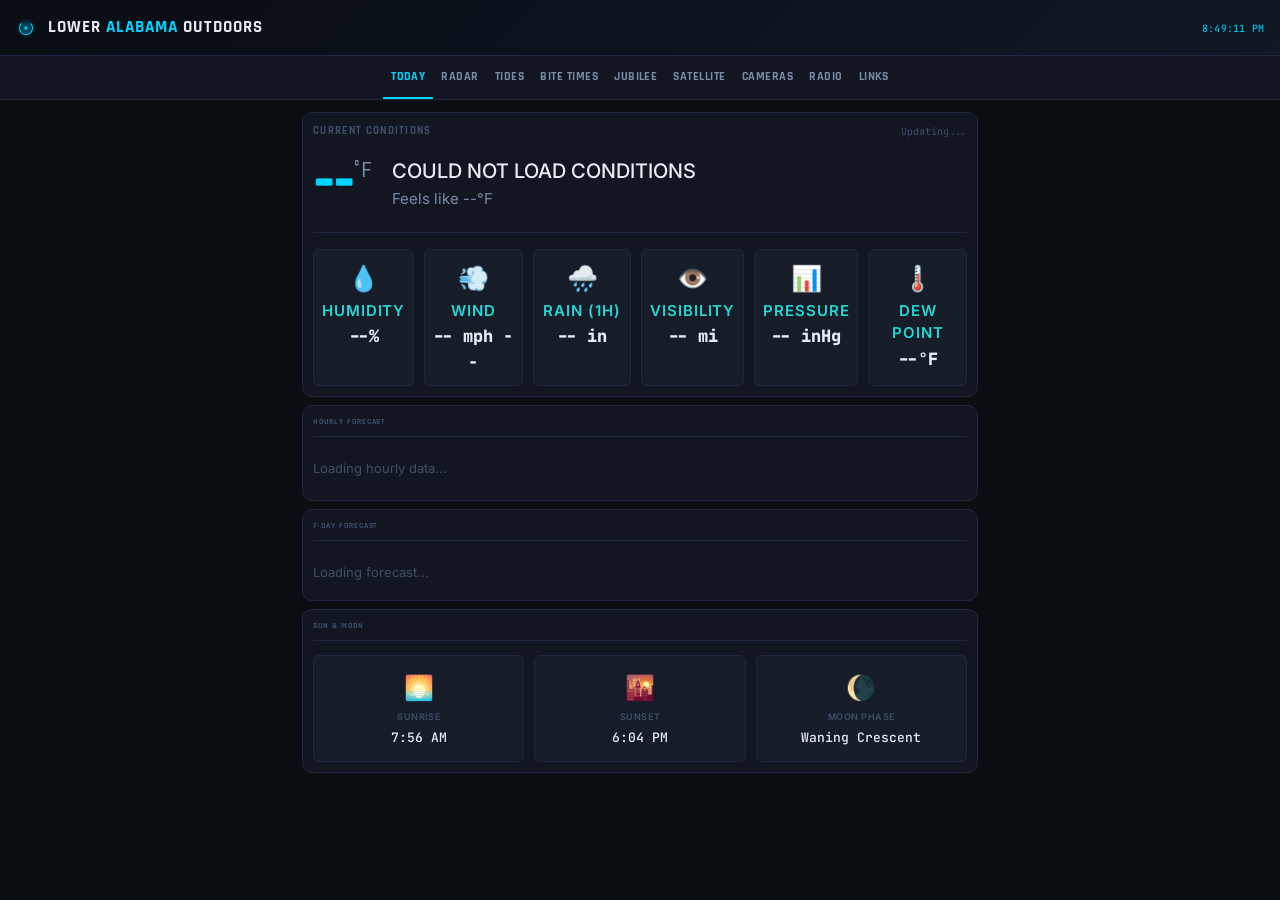
<file: templates/index.html>
<!DOCTYPE html>
<html lang="en">
<head>
  <meta charset="UTF-8" />
  <meta name="viewport" content="width=device-width, initial-scale=1.0, maximum-scale=1.0" />
  <title>Lower Alabama Outdoors</title>
  <link rel="manifest" href="/manifest.webmanifest" />
  <meta name="theme-color" content="#0a0d12" />
  <link rel="apple-touch-icon" href="/static/icons/icon-192.png" />
  <link rel="stylesheet" href="/static/css/fishing.css" />
  <link rel="preconnect" href="https://fonts.googleapis.com">
  <link href="https://fonts.googleapis.com/css2?family=Rajdhani:wght@400;500;600;700&family=Inter:wght@300;400;500;600&family=JetBrains+Mono:wght@400;500;700&display=swap" rel="stylesheet">
</head>
<body>

  <!-- HEADER -->
  <header class="site-header">
    <div class="header-inner">
      <div class="header-left">
        <div class="radar-pulse"></div>
        <h1 class="site-title">LOWER <span class="accent">ALABAMA</span> OUTDOORS</h1>
      </div>
      <div class="header-right">
        <span class="location-label" id="location-label"></span>
        <span class="clock" id="clock">--:-- --</span>
      </div>
    </div>
  </header>

  <!-- NAV TABS -->
  <nav class="tab-nav">
    <button class="tab-btn active" data-tab="today">TODAY</button>
    <button class="tab-btn" data-tab="radar">RADAR</button>
    <button class="tab-btn" data-tab="tides">TIDES</button>
    <button class="tab-btn" data-tab="bite">BITE TIMES</button>
    <button class="tab-btn" data-tab="jubilee">JUBILEE</button>
    <button class="tab-btn" data-tab="satellite">SATELLITE</button>
    <button class="tab-btn" data-tab="cameras">CAMERAS</button>
    <button class="tab-btn" data-tab="radio">RADIO</button>
    <button class="tab-btn" data-tab="links">LINKS</button>
  </nav>

  <!-- ===================== TAB: TODAY ===================== -->
  <section class="tab-panel active" id="tab-today">

    <!-- Current Conditions Card -->
    <div class="conditions-card card">
      <div class="conditions-header">
        <span class="conditions-label">CURRENT CONDITIONS</span>
        <span class="conditions-updated" id="conditions-updated">Updating...</span>
      </div>
      <div class="conditions-main">
        <div class="temp-block">
          <span class="temp-value" id="temp">--</span>
          <span class="temp-unit">°F</span>
        </div>
        <div class="conditions-desc">
          <div class="wx-desc" id="wx-desc">Loading...</div>
          <div class="feels-like">Feels like <span id="feels-like">--</span>°F</div>
        </div>
      </div>
      <div class="conditions-grid">
        <div class="cond-item">
          <span class="cond-icon">💧</span>
          <span class="cond-label">Humidity</span>
          <span class="cond-val" id="humidity">--%</span>
        </div>
        <div class="cond-item">
          <span class="cond-icon">💨</span>
          <span class="cond-label">Wind</span>
          <span class="cond-val" id="wind">-- mph --</span>
        </div>
        <div class="cond-item">
          <span class="cond-icon">🌧️</span>
          <span class="cond-label">Rain (1h)</span>
          <span class="cond-val" id="rain">-- in</span>
        </div>
        <div class="cond-item">
          <span class="cond-icon">👁️</span>
          <span class="cond-label">Visibility</span>
          <span class="cond-val" id="visibility">-- mi</span>
        </div>
        <div class="cond-item">
          <span class="cond-icon">📊</span>
          <span class="cond-label">Pressure</span>
          <span class="cond-val" id="pressure">-- inHg</span>
        </div>
        <div class="cond-item">
          <span class="cond-icon">🌡️</span>
          <span class="cond-label">Dew Point</span>
          <span class="cond-val" id="dewpoint">--°F</span>
        </div>
      </div>
    </div>

    <!-- Alerts Banner -->
    <div class="alerts-banner" id="alerts-banner" style="display:none;">
      <div class="alert-icon">⚠️</div>
      <div class="alert-text" id="alert-text"></div>
    </div>

    <!-- Hourly Forecast Strip -->
    <div class="card">
      <div class="card-title">HOURLY FORECAST</div>
      <div class="hourly-strip" id="hourly-strip">
        <div class="hourly-loading">Loading hourly data...</div>
      </div>
    </div>

    <!-- 7-Day Forecast -->
    <div class="card">
      <div class="card-title">7-DAY FORECAST</div>
      <div class="daily-list" id="daily-list">
        <div class="hourly-loading">Loading forecast...</div>
      </div>
    </div>

    <!-- Sun/Moon Card -->
    <div class="card">
      <div class="card-title">SUN &amp; MOON</div>
      <div class="sunmoon-grid">
        <div class="sm-item">
          <span class="sm-icon">🌅</span>
          <span class="sm-label">Sunrise</span>
          <span class="sm-val" id="sunrise">--:--</span>
        </div>
        <div class="sm-item">
          <span class="sm-icon">🌇</span>
          <span class="sm-label">Sunset</span>
          <span class="sm-val" id="sunset">--:--</span>
        </div>
        <div class="sm-item">
          <span class="sm-icon" id="moon-icon">🌙</span>
          <span class="sm-label">Moon Phase</span>
          <span class="sm-val" id="moon-phase">--</span>
        </div>
      </div>
    </div>
  </section>

  <!-- ===================== TAB: RADAR ===================== -->
  <section class="tab-panel" id="tab-radar">
    <div class="viewer-card card">
      <div class="viewer-header">
        <span class="card-title">RADAR</span>
      </div>
      <div class="iframe-wrap">
        <iframe class="weather-frame"
          src="https://embed.windy.com/embed.html?type=map&location=coordinates&metricRain=in&metricTemp=°F&metricWind=mph&zoom=7&overlay=radar&product=radar&level=surface&lat=30.48&lon=-87.93&message=true"
          frameborder="0"></iframe>
      </div>
      <div class="frame-note">Tip: pinch to zoom, drag to pan. <a href="https://www.windy.com/?radar,30.48,-87.93,8" target="_blank">Open full screen ↗</a></div>
    </div>

    <div class="card">
      <div class="card-title">RADAR &amp; SATELLITE</div>
      <div class="link-grid">
        <a class="link-tile" href="https://radar.weather.gov/station/KMOB/standard" target="_blank">
          <span class="link-icon">🏛️</span>
          <span class="link-name">NWS KMOB</span>
          <span class="link-sub">Official Radar</span>
        </a>
        <a class="link-tile" href="https://weather.cod.edu/satrad/nexrad/?parms=MOB-N0B-0-24-100-usa-ww" target="_blank">
          <span class="link-icon">📡</span>
          <span class="link-name">COD Radar</span>
          <span class="link-sub">Mobile, AL</span>
        </a>
        <a class="link-tile" href="https://rammb-slider.cira.colostate.edu/" target="_blank">
          <span class="link-icon">🛰️</span>
          <span class="link-name">CIRA Satellite</span>
          <span class="link-sub">GOES GeoColor</span>
        </a>
        <a class="link-tile" href="https://www.windy.com/?satellite,30.48,-87.93,8" target="_blank">
          <span class="link-icon">🌍</span>
          <span class="link-name">Windy Satellite</span>
          <span class="link-sub">True Color Loop</span>
        </a>
      </div>
    </div>
  </section>

  <!-- ===================== TAB: TIDES ===================== -->
  <section class="tab-panel" id="tab-tides">

    <!-- Tide Status Card -->
    <div class="tide-card card">
      <div class="tide-header">
        <span class="tide-label">TIDE STATUS — POINT CLEAR</span>
        <span class="tide-updated" id="tide-updated">Updating...</span>
      </div>

      <div class="tide-now">
        <div class="tide-now-stage">
          <span class="tide-stage-arrow" id="tide-arrow">↗</span>
          <span class="tide-stage-text" id="tide-stage">Rising</span>
        </div>
        <div class="tide-now-height">
          <span class="tide-height-val" id="tide-height">--</span>
          <span class="tide-height-unit">ft</span>
        </div>
      </div>

      <!-- SVG Tide Curve -->
      <div class="tide-graph-wrap">
        <svg id="tide-graph" viewBox="0 0 720 220" preserveAspectRatio="none"></svg>
      </div>

      <div class="tide-events" id="tide-events">
        <div class="hourly-loading">Loading tide predictions...</div>
      </div>
    </div>

    <!-- Marine Conditions Card -->
    <div class="conditions-card card">
      <div class="conditions-header">
        <span class="conditions-label">MARINE CONDITIONS</span>
        <span class="conditions-updated" id="marine-updated">Updating...</span>
      </div>
      <div class="conditions-main">
        <div class="temp-block">
          <span class="temp-value" id="water-temp">--</span>
          <span class="temp-unit">°F</span>
        </div>
        <div class="conditions-desc">
          <div class="wx-desc">Water Temperature</div>
          <div class="feels-like">Air <span id="air-temp">--</span>°F</div>
        </div>
      </div>
      <div class="conditions-grid">
        <div class="cond-item">
          <span class="cond-icon">💨</span>
          <span class="cond-label">Wind</span>
          <span class="cond-val" id="marine-wind">-- mph --</span>
        </div>
        <div class="cond-item">
          <span class="cond-icon">🎏</span>
          <span class="cond-label">Gusts</span>
          <span class="cond-val" id="marine-gust">-- mph</span>
        </div>
        <div class="cond-item">
          <span class="cond-icon">🌊</span>
          <span class="cond-label">Wave Hgt</span>
          <span class="cond-val" id="wave-height">-- ft</span>
        </div>
        <div class="cond-item">
          <span class="cond-icon">👁️</span>
          <span class="cond-label">Visibility</span>
          <span class="cond-val" id="marine-vis">-- mi</span>
        </div>
        <div class="cond-item">
          <span class="cond-icon">🌧️</span>
          <span class="cond-label">Rain Chance</span>
          <span class="cond-val" id="rain-chance">--%</span>
        </div>
        <div class="cond-item">
          <span class="cond-icon">⛈️</span>
          <span class="cond-label">Conditions</span>
          <span class="cond-val" id="marine-wx">--</span>
        </div>
      </div>
    </div>

    <!-- Marine Advisory Banner -->
    <div class="alerts-banner" id="marine-alert-banner" style="display:none;">
      <div class="alert-icon">⚠️</div>
      <div class="alert-text" id="marine-alert-text"></div>
    </div>
  </section>

  <!-- ===================== TAB: BITE TIMES ===================== -->
  <section class="tab-panel" id="tab-bite">

    <div class="card">
      <div class="card-title">TODAY'S SOLUNAR RATING</div>
      <div class="bite-rating-wrap">
        <div class="bite-gauge">
          <svg viewBox="0 0 200 110" class="bite-gauge-svg">
            <path d="M 15 100 A 85 85 0 0 1 185 100" fill="none" stroke="#182338" stroke-width="14" stroke-linecap="round"/>
            <path id="bite-gauge-arc" d="M 15 100 A 85 85 0 0 1 185 100" fill="none" stroke="#00d4ff" stroke-width="14" stroke-linecap="round" stroke-dasharray="267" stroke-dashoffset="267"/>
          </svg>
          <div class="bite-gauge-label">
            <span class="bite-gauge-val" id="bite-score">--</span>
            <span class="bite-gauge-sub">/ 5</span>
          </div>
        </div>
        <div class="bite-rating-text" id="bite-rating-text">Calculating solunar activity...</div>
      </div>
    </div>

    <div class="card">
      <div class="card-title">MAJOR &amp; MINOR FEEDING PERIODS</div>
      <div class="daily-list" id="bite-periods">
        <div class="hourly-loading">Loading solunar table...</div>
      </div>
    </div>

    <div class="card">
      <div class="card-title">SPECIES NOTES — MOBILE BAY</div>
      <div class="species-list">
        <div class="species-row">
          <span class="species-name">Speckled Trout</span>
          <span class="species-tip">Moving water + grass beds, dawn/dusk best</span>
        </div>
        <div class="species-row">
          <span class="species-name">Redfish</span>
          <span class="species-tip">Shallow flats on rising tide, sight-cast on calm days</span>
        </div>
        <div class="species-row">
          <span class="species-name">Flounder</span>
          <span class="species-tip">Outgoing tide near drains and points</span>
        </div>
        <div class="species-row">
          <span class="species-name">King Mackerel</span>
          <span class="species-tip">Lower bay / nearshore, clean green water</span>
        </div>
        <div class="species-row">
          <span class="species-name">Sheepshead</span>
          <span class="species-tip">Structure &amp; pilings, slow tide change</span>
        </div>
      </div>
    </div>
  </section>

  <!-- ===================== TAB: JUBILEE ===================== -->
  <section class="tab-panel" id="tab-jubilee">

    <!-- Predictor Card -->
    <div class="card">
      <div class="card-title">JUBILEE PREDICTOR</div>
      <div class="bite-rating-wrap">
        <div class="bite-gauge">
          <svg viewBox="0 0 200 110" class="bite-gauge-svg">
            <path d="M 15 100 A 85 85 0 0 1 185 100" fill="none" stroke="#182338" stroke-width="14" stroke-linecap="round"/>
            <path id="jubilee-gauge-arc" d="M 15 100 A 85 85 0 0 1 185 100" fill="none" stroke="#00d4ff" stroke-width="14" stroke-linecap="round" stroke-dasharray="267" stroke-dashoffset="267"/>
          </svg>
          <div class="bite-gauge-label">
            <span class="bite-gauge-val" id="jubilee-score">--</span>
            <span class="bite-gauge-sub">/ 100</span>
          </div>
        </div>
        <div class="bite-rating-text" id="jubilee-rating-text">Calculating jubilee conditions...</div>
      </div>
    </div>

    <!-- Factor Breakdown -->
    <div class="card">
      <div class="card-title">CONDITION FACTORS</div>
      <div class="jubilee-factors" id="jubilee-factors">
        <div class="hourly-loading">Loading factor data...</div>
      </div>
   
    </div>

    <!-- Live Buoy / Bon Secour Wall Data -->
    <div class="viewer-card card">
      <div class="viewer-header">
        <span class="card-title">BON SECOUR LIVE STATION DATA</span>
      </div>
      <div class="jubilee-embed-stack">
        <iframe class="jubilee-frame" style="height:170px"
          src="https://g.disl.edu/d-solo/GsEhpsXVz/wall-bon-secour-us?orgId=2&refresh=30m&kiosk=&timezone=browser&theme=dark&panelId=5&__feature.dashboardSceneSolo"
          loading="lazy" frameborder="0"></iframe>
        <iframe class="jubilee-frame" style="height:140px"
          src="https://g.disl.edu/d-solo/GsEhpsXVz/wall-bon-secour-us?orgId=2&refresh=30m&kiosk=&timezone=browser&panelId=28&__feature.dashboardSceneSolo"
          loading="lazy" frameborder="0"></iframe>
        <iframe class="jubilee-frame" style="height:100px"
          src="https://g.disl.edu/d-solo/GsEhpsXVz/wall-bon-secour-us?orgId=2&refresh=30m&kiosk=&timezone=browser&theme=dark&panelId=25&__feature.dashboardSceneSolo"
          loading="lazy" frameborder="0"></iframe>
        <iframe class="jubilee-frame" style="height:100px"
          src="https://g.disl.edu/d-solo/GsEhpsXVz/wall-bon-secour-us?orgId=2&refresh=30m&kiosk=&timezone=browser&panelId=26&__feature.dashboardSceneSolo"
          loading="lazy" frameborder="0"></iframe>
        <iframe class="jubilee-frame" style="height:140px"
          src="https://g.disl.edu/d-solo/GsEhpsXVz/wall-bon-secour-us?orgId=2&refresh=30m&kiosk=&timezone=browser&theme=dark&panelId=27&__feature.dashboardSceneSolo"
          loading="lazy" frameborder="0"></iframe>
      </div>
      <div class="frame-note">Source: Dauphin Island Sea Lab — Bon Secour station wall.</div>
    </div>

    <!-- About Jubilees -->
    <div class="card about-card">
      <div class="card-title">WHAT IS A JUBILEE?</div>
      <p class="about-text">
        A Jubilee is a rare phenomenon unique to Mobile Bay where low-oxygen bottom water gets pushed toward the
        Eastern Shore, trapping flounder, shrimp, crab, and eel in the shallows — an easy scoop for anyone waiting
        on the bank. They favor summer pre-dawn hours, a gentle east wind, calm water, and a rising tide.
        There's no way to guarantee one — watch the conditions gauge above, then get out there.
      </p>
    </div>
  </section>


  <!-- ===================== TAB: SATELLITE ===================== -->
  <section class="tab-panel embedded-panel" id="tab-satellite">
    <div class="tool-panel-heading">
      <div>
        <span class="tool-kicker">NOAA GOES</span>
        <h2>Satellite Loop Viewer</h2>
      </div>
      <a class="tool-open" href="/goes" target="_blank" rel="noopener">Open full screen ↗</a>
    </div>
    <iframe class="integrated-app-frame satellite-frame" src="/goes" title="NOAA GOES satellite loop viewer" loading="lazy"></iframe>
  </section>

  <!-- ===================== TAB: CAMERAS ===================== -->
  <section class="tab-panel embedded-panel" id="tab-cameras">
    <div class="tool-panel-heading">
      <div>
        <span class="tool-kicker">LIVE VIEW</span>
        <h2>Fishing &amp; Coastal Cameras</h2>
      </div>
      <a class="tool-open" href="/cameras" target="_blank" rel="noopener">Open full screen ↗</a>
    </div>
    <iframe class="integrated-app-frame cameras-frame" src="/cameras" title="Fishing and coastal video viewer" loading="lazy" allow="autoplay; encrypted-media; picture-in-picture" allowfullscreen></iframe>
  </section>

  <!-- ===================== TAB: RADIO ===================== -->
  <section class="tab-panel embedded-panel" id="tab-radio">
    <div class="tool-panel-heading">
      <div>
        <span class="tool-kicker">LIVE AUDIO &amp; REPORTS</span>
        <h2>NOAA Weather Radio</h2>
      </div>
      <a class="tool-open" href="/radio" target="_blank" rel="noopener">Open full screen ↗</a>
    </div>
    <iframe class="integrated-app-frame radio-frame" src="/radio" title="NOAA Weather Radio, fishing reports, and alerts" loading="lazy" allow="autoplay"></iframe>
  </section>

  <!-- ===================== TAB: LINKS ===================== -->
  <section class="tab-panel" id="tab-links">

    <div class="card">
      <div class="card-title">ALL TOOLS</div>
      <div class="tools-list">

        <div class="tool-section-label">RADAR &amp; MAPS</div>
        <a class="tool-row" href="https://weather.cod.edu/satrad/" target="_blank">
          <span class="tool-icon">📡</span>
          <div class="tool-info">
            <span class="tool-name">COD Satellite &amp; Radar</span>
            <span class="tool-desc">College of DuPage — regional radar loops, multi-sensor</span>
          </div>
          <span class="tool-arrow">↗</span>
        </a>
        <a class="tool-row" href="https://www.windy.com/?30.48,-87.93,8" target="_blank">
          <span class="tool-icon">🌀</span>
          <div class="tool-info">
            <span class="tool-name">Windy.com</span>
            <span class="tool-desc">Animated wind, rain, CAPE, lightning, waves</span>
          </div>
          <span class="tool-arrow">↗</span>
        </a>
        <a class="tool-row" href="https://realearth.ssec.wisc.edu/" target="_blank">
          <span class="tool-icon">🌍</span>
          <div class="tool-info">
            <span class="tool-name">RealEarth (SSEC)</span>
            <span class="tool-desc">Multi-layer weather maps, satellite + radar</span>
          </div>
          <span class="tool-arrow">↗</span>
        </a>
        <a class="tool-row" href="https://www.meteoblue.com/en/weather/maps/" target="_blank">
          <span class="tool-icon">🗺️</span>
          <div class="tool-info">
            <span class="tool-name">meteoblue Maps</span>
            <span class="tool-desc">Live satellite, radar, forecast maps</span>
          </div>
          <span class="tool-arrow">↗</span>
        </a>

        <div class="tool-section-label">SATELLITE</div>
        <a class="tool-row" href="https://rammb-slider.cira.colostate.edu/" target="_blank">
          <span class="tool-icon">🛰️</span>
          <div class="tool-info">
            <span class="tool-name">RAMMB CIRA SLIDER</span>
            <span class="tool-desc">GOES-16 East — GeoColor, full disk, SE sector</span>
          </div>
          <span class="tool-arrow">↗</span>
        </a>
        <a class="tool-row" href="https://cimss.ssec.wisc.edu/goes/goeseastimages.html" target="_blank">
          <span class="tool-icon">🔭</span>
          <div class="tool-info">
            <span class="tool-name">CIMSS GOES Realtime</span>
            <span class="tool-desc">Weighting function, multi-band GOES imagery</span>
          </div>
          <span class="tool-arrow">↗</span>
        </a>

        <div class="tool-section-label">SEVERE WEATHER</div>
        <a class="tool-row" href="https://www.spc.noaa.gov/exper/mesoanalysis/" target="_blank">
          <span class="tool-icon">⚠️</span>
          <div class="tool-info">
            <span class="tool-name">SPC Mesoscale Analysis</span>
            <span class="tool-desc">Hourly parameters — CAPE, shear, moisture, SCP</span>
          </div>
          <span class="tool-arrow">↗</span>
        </a>
        <a class="tool-row" href="https://www.spc.noaa.gov/products/outlook/" target="_blank">
          <span class="tool-icon">🌪️</span>
          <div class="tool-info">
            <span class="tool-name">SPC Outlooks</span>
            <span class="tool-desc">Day 1–3 convective, tornado, hail outlooks</span>
          </div>
          <span class="tool-arrow">↗</span>
        </a>
        <a class="tool-row" href="https://www.nhc.noaa.gov/" target="_blank">
          <span class="tool-icon">🌀</span>
          <div class="tool-info">
            <span class="tool-name">National Hurricane Center</span>
            <span class="tool-desc">Official tropical outlooks &amp; tracking</span>
          </div>
          <span class="tool-arrow">↗</span>
        </a>
        <a class="tool-row" href="https://www.tropicaltidbits.com/analysis/tropical/" target="_blank">
          <span class="tool-icon">📊</span>
          <div class="tool-info">
            <span class="tool-name">Tropical Tidbits</span>
            <span class="tool-desc">Model maps, tropical analysis</span>
          </div>
          <span class="tool-arrow">↗</span>
        </a>

        <div class="tool-section-label">TIDES &amp; MARINE</div>
        <a class="tool-row" href="https://tidesandcurrents.noaa.gov/waterlevels.html?id=8733821" target="_blank">
          <span class="tool-icon">🏛️</span>
          <div class="tool-info">
            <span class="tool-name">NOAA Tides — Point Clear</span>
            <span class="tool-desc">Official station data, Mobile Bay</span>
          </div>
          <span class="tool-arrow">↗</span>
        </a>
        <a class="tool-row" href="https://www.tide-forecast.com/tides/Point-Clear-Mobile-Bay-Alabama" target="_blank">
          <span class="tool-icon">🌊</span>
          <div class="tool-info">
            <span class="tool-name">Tide Chart — Point Clear</span>
            <span class="tool-desc">Tide times + local fishing reports</span>
          </div>
          <span class="tool-arrow">↗</span>
        </a>
        <a class="tool-row" href="https://outdooralabama.com/fishing" target="_blank">
          <span class="tool-icon">📋</span>
          <div class="tool-info">
            <span class="tool-name">Outdoor Alabama</span>
            <span class="tool-desc">Licenses, seasons, size/bag limits</span>
          </div>
          <span class="tool-arrow">↗</span>
        </a>

        <div class="tool-section-label">LOCAL</div>
        <a class="tool-row" href="https://www.nickelblockforecasting.com/" target="_blank">
          <span class="tool-icon">🌩️</span>
          <div class="tool-info">
            <span class="tool-name">NickelBlock Forecasting</span>
            <span class="tool-desc">Gulf Coast expert regional forecasts</span>
          </div>
          <span class="tool-arrow">↗</span>
        </a>
        <a class="tool-row" href="https://www.wunderground.com/personal-weather-station/dashboard?ID=KALFAIRH25" target="_blank">
          <span class="tool-icon">🌦️</span>
          <div class="tool-info">
            <span class="tool-name">WU Fairhope Station</span>
            <span class="tool-desc">Personal weather station — hyperlocal data</span>
          </div>
          <span class="tool-arrow">↗</span>
        </a>
        <a class="tool-row" href="https://forecast.weather.gov/MapClick.php?CityName=Fairhope&state=AL&site=MOB&textField1=30.5227&textField2=-87.9036" target="_blank">
          <span class="tool-icon">🏛️</span>
          <div class="tool-info">
            <span class="tool-name">NWS Fairhope Forecast</span>
            <span class="tool-desc">Official NWS Mobile forecast for Fairhope</span>
          </div>
          <span class="tool-arrow">↗</span>
        </a>
      </div>
    </div>

    <!-- About -->
    <div class="card about-card">
      <div class="card-title">ABOUT</div>
      <p class="about-text">
        Lower Alabama Outdoors — one dashboard for weather, radar, tides, and bite times on the
        eastern shore of Mobile Bay. Weather from <a href="https://open-meteo.com" target="_blank">Open-Meteo</a>,
        tides from <a href="https://api.tidesandcurrents.noaa.gov" target="_blank">NOAA CO-OPS</a>.
        Weather centered on Fairhope, AL · Tides at Point Clear, AL.
      </p>
      <button class="refresh-btn" onclick="initApp()">↺ Refresh All Data</button>
    </div>
  </section>

  <script src="/static/js/fishing.js"></script>
  <script>if ('serviceWorker' in navigator) window.addEventListener('load', () => navigator.serviceWorker.register('/sw.js'));</script>
</body>
</html>
</file>
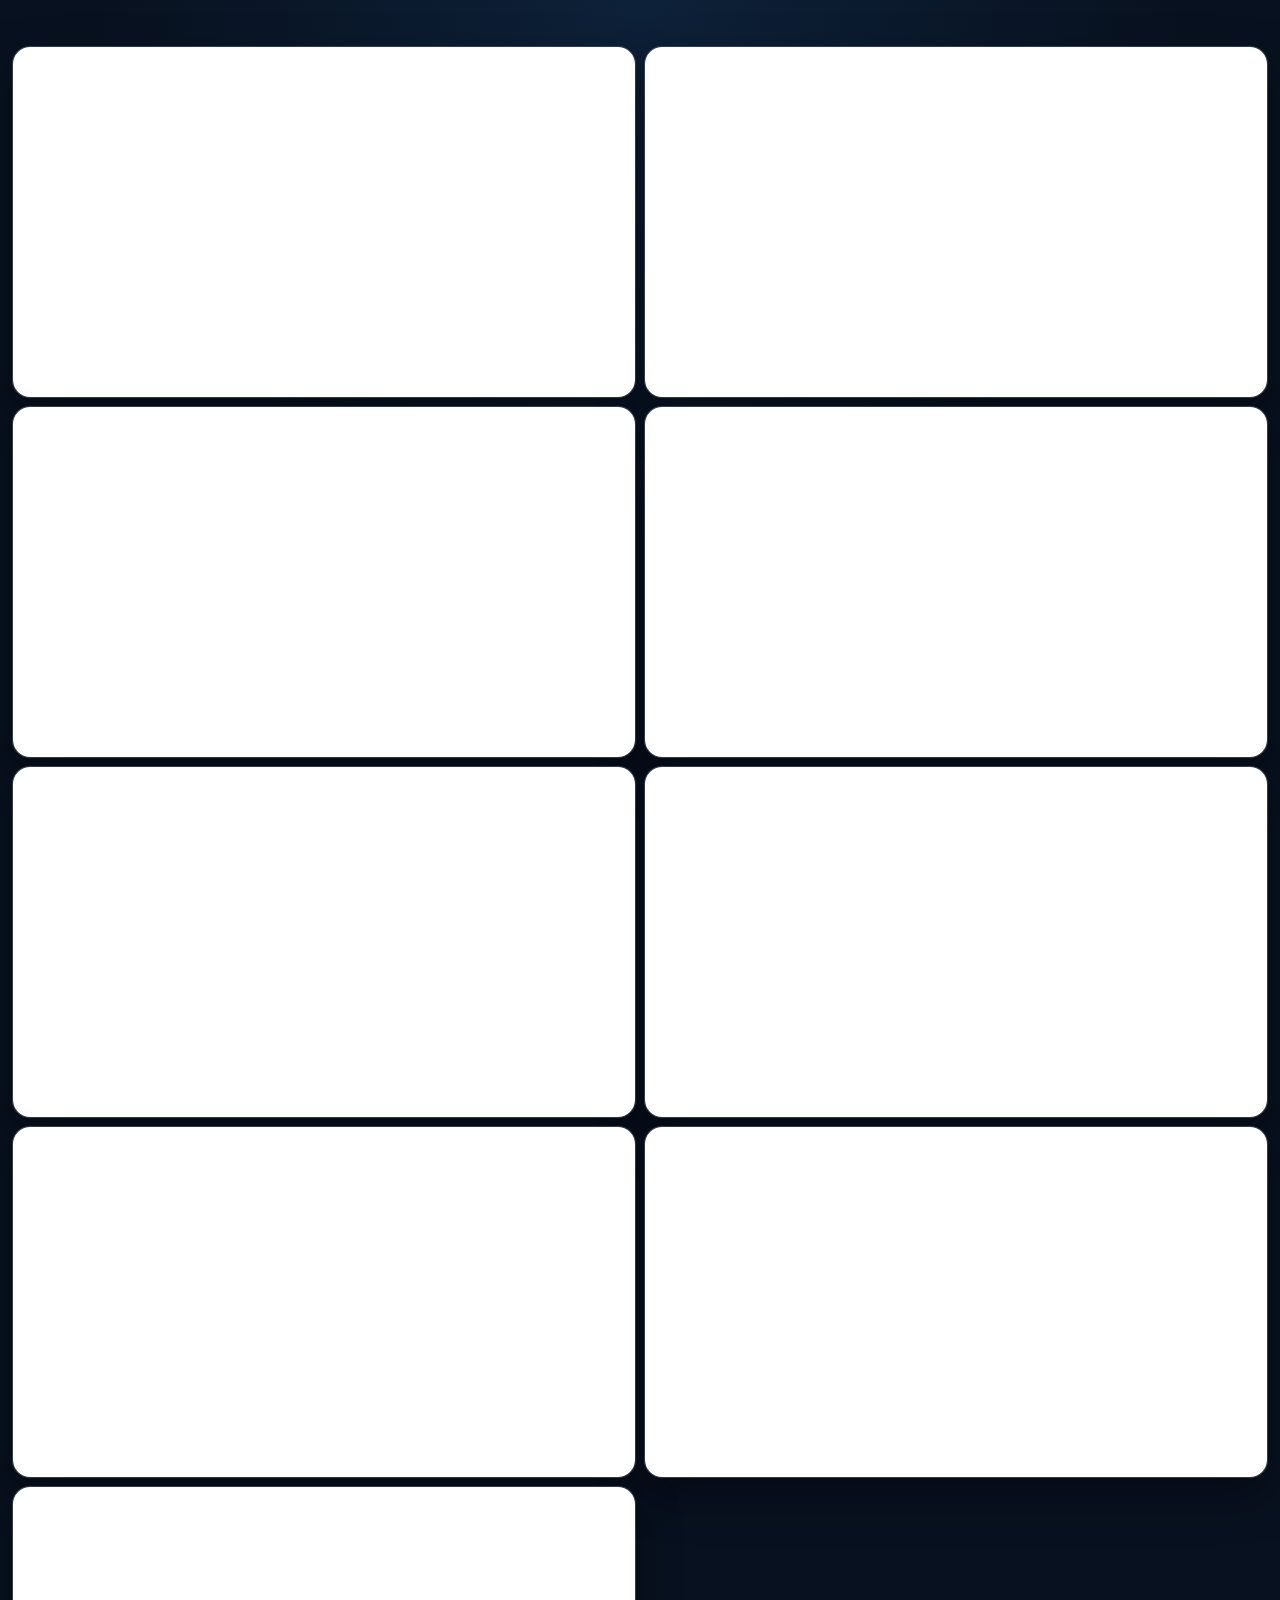
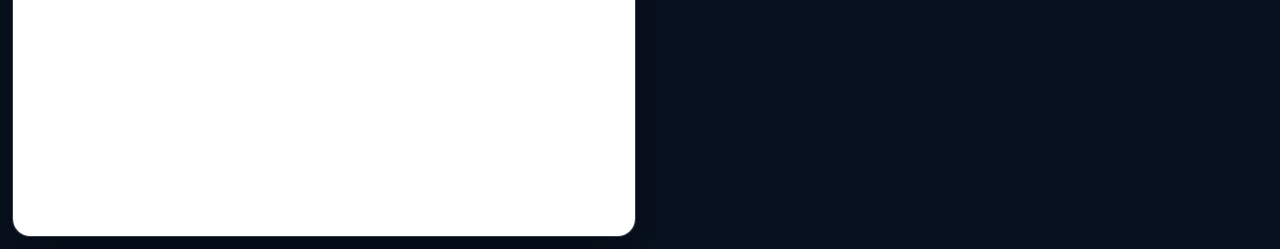
<file: templates/cameras.html>
<!DOCTYPE html>
<html lang="en">
<head>
  <meta charset="UTF-8" />
  <meta name="viewport" content="width=device-width, initial-scale=1.0" />
  <meta name="theme-color" content="#08111f" />
  <meta name="referrer" content="strict-origin-when-cross-origin" />
  <meta name="description" content="A four-video grid viewer" />
  <meta name="mobile-web-app-capable" content="yes" />
  <meta name="apple-mobile-web-app-capable" content="yes" />
  <meta name="apple-mobile-web-app-status-bar-style" content="black-translucent" />
  <meta name="apple-mobile-web-app-title" content="Video Viewer" />
  <title>Fishing & Coastal Cameras</title>
  <style>
    :root {
      color-scheme: dark;
      --bg: #08111f;
      --panel: #101c2e;
      --border: rgba(255,255,255,.14);
      --text: #f4f7fb;
      --muted: #9fb0c7;
      --accent: #65b5ff;
      --shadow: 0 18px 45px rgba(0,0,0,.35);
      --radius: 18px;
    }

    * { box-sizing: border-box; }
    html, body { min-height: 100%; }

    body {
      margin: 0;
      font-family: Inter, system-ui, -apple-system, BlinkMacSystemFont, "Segoe UI", sans-serif;
      color: var(--text);
      background: radial-gradient(circle at top, rgba(31,91,150,.22), transparent 34rem), var(--bg);
    }

    .page-shell {
      width: min(1500px, 100%);
      margin: 0 auto;
      padding: 12px;
    }

    h1 {
      margin: 0;
      font-size: clamp(1.8rem, 3vw, 2.7rem);
      line-height: 1;
      letter-spacing: -.04em;
    }

    .camera-header { display:flex; align-items:flex-start; gap:14px; margin-bottom:12px; }
    .camera-header > a { color:var(--accent); text-decoration:none; font-weight:800; white-space:nowrap; padding-top:5px; }
    .camera-header h1 { margin:0; }

    .subtitle {
      margin: 9px 0 22px;
      color: var(--muted);
    }

    .video-grid {
      display: grid;
      grid-template-columns: repeat(2, minmax(0, 1fr));
      gap: 8px;
    }

    .video-card {
      overflow: hidden;
      border: 1px solid var(--border);
      border-radius: var(--radius);
      background: var(--panel);
      box-shadow: var(--shadow);
    }

    .video-frame {
      position: relative;
      aspect-ratio: 16 / 9;
      background: #000;
    }

    iframe {
      position: absolute;
      inset: 0;
      width: 100%;
      height: 100%;
      border: 0;
    }

    .video-footer {
      display: flex;
      align-items: center;
      justify-content: space-between;
      gap: 1px;
      padding: 5px 8px;
    }

    .video-label {
      margin: 0;
      font-weight: 800;
    }

    .open-link {
      color: var(--accent);
      text-decoration: none;
      font-size: .88rem;
      font-weight: 750;
    }

    .open-link:hover { text-decoration: underline; }

    .local-warning {
      display: none;
      margin: 0 0 18px;
      padding: 12px 14px;
      border: 1px solid rgba(255,190,90,.4);
      border-radius: 12px;
      background: rgba(255,190,90,.09);
      color: #ffe0a6;
      line-height: 1.45;
    }

    @media (max-width: 760px) {
      .page-shell { padding: 8px; }
      .video-grid { grid-template-columns: 3fr; gap: 14px; }
      .video-card { border-radius: 15px; }
    }
  </style>
</head>
<body>
  <main class="page-shell">
    <header class="camera-header"><a href="/" target="_top"></a><div><h1></h1><p class="subtitle"></p></div></header>

    <div class="local-warning" id="localWarning">
      YouTube may block embedded videos when this file is opened directly. Close this page and run <strong>start.bat</strong> instead.
    </div>

    <section class="video-grid" aria-label="Video collection">
      
      
         <article class="video-card">
        <div class="video-frame">
          <iframe src="https://www.youtube-nocookie.com/embed/3Rp_9FUKH4I?autoplay=1&mute=1&rel=0&controls=0" title="Video 3" loading="lazy" referrerpolicy="strict-origin-when-cross-origin" allow="accelerometer; autoplay; clipboard-write; encrypted-media; gyroscope; picture-in-picture; web-share" allowfullscreen></iframe>
        </div>
       
      </article>
      
       <article class="video-card">
        <div class="video-frame">
          <iframe src="https://www.youtube-nocookie.com/embed/N5wWOVOTHmQ?autoplay=1&mute=1&rel=0&controls=0" title="Video 4" loading="lazy" referrerpolicy="strict-origin-when-cross-origin" allow="accelerometer; autoplay; clipboard-write; encrypted-media; gyroscope; picture-in-picture; web-share" allowfullscreen></iframe>
        </div>
        
        </article>
        
        <article class="video-card">
        <div class="video-frame">
          <iframe src="https://www.youtube-nocookie.com/embed/5Ijk8QsR-nw?autoplay=1&mute=1&rel=0&controls=0" title="Video 1" loading="lazy" referrerpolicy="strict-origin-when-cross-origin" allow="accelerometer; autoplay; clipboard-write; encrypted-media; gyroscope; picture-in-picture; web-share" allowfullscreen></iframe>
        </div>
        
      </article>

      <article class="video-card">
        <div class="video-frame">
          <iframe src="https://www.youtube-nocookie.com/embed/pJqrjIuvGFE?autoplay=1&mute=1&rel=0&controls=0" title="Video 2" loading="lazy" referrerpolicy="strict-origin-when-cross-origin" allow="accelerometer; autoplay; clipboard-write; encrypted-media; gyroscope; picture-in-picture; web-share" allowfullscreen></iframe>
        </div>
        
      </article>

      <article class="video-card">
        <div class="video-frame">
          <iframe src="https://www.youtube-nocookie.com/embed/l2em7gqBj00?autoplay=1&mute=1&rel=0&controls=0" title="Video 3" loading="lazy" referrerpolicy="strict-origin-when-cross-origin" allow="accelerometer; autoplay; clipboard-write; encrypted-media; gyroscope; picture-in-picture; web-share" allowfullscreen></iframe>
        </div>
       
      </article>
      
      
             <article class="video-card">
        <div class="video-frame">
          <iframe src="https://www.youtube-nocookie.com/embed/Kckw310hYgA?autoplay=1&mute=1&rel=0&controls=0" title="Video 3" loading="lazy" referrerpolicy="strict-origin-when-cross-origin" allow="accelerometer; autoplay; clipboard-write; encrypted-media; gyroscope; picture-in-picture; web-share" allowfullscreen></iframe>
        </div>
       
      </article>
      
      
          <article class="video-card">
        <div class="video-frame">
          <iframe src="https://www.youtube-nocookie.com/embed/GvbhY-EaPJg?autoplay=1&mute=1&rel=0&controls=0" title="Video 3" loading="lazy" referrerpolicy="strict-origin-when-cross-origin" allow="accelerometer; autoplay; clipboard-write; encrypted-media; gyroscope; picture-in-picture; web-share" allowfullscreen></iframe>
        </div>
       
      </article>
      
      
                   <article class="video-card">
        <div class="video-frame">
          <iframe src="https://www.youtube-nocookie.com/embed/rjASdnpfONo?autoplay=1&mute=1&rel=0&controls=0" title="Video 3" loading="lazy" referrerpolicy="strict-origin-when-cross-origin" allow="accelerometer; autoplay; clipboard-write; encrypted-media; gyroscope; picture-in-picture; web-share" allowfullscreen></iframe>
        </div>
       
      </article>


     
      
        <article class="video-card">
        <div class="video-frame">
          <iframe src="https://www.youtube-nocookie.com/embed/QkBL9SJI8iM?autoplay=1&mute=1&rel=0&controls=0" title="Video 5" loading="lazy" referrerpolicy="strict-origin-when-cross-origin" allow="accelerometer; autoplay; clipboard-write; encrypted-media; gyroscope; picture-in-picture; web-share" allowfullscreen></iframe>
        </div>
       
      </article>
      
      
    
      
      
      
    </section>
  </main>


</body>
</html>
</file>
<file: static/css/fishing.css>
/* ============================================================
   LOWER ALABAMA OUTDOORS — style.css
   Mobile-first dark dashboard: weather + radar + tides + bite times
   ============================================================ */

/* ── Reset & Variables ── */
*, *::before, *::after { box-sizing: border-box; margin: 0; padding: 0; }

:root {
  --bg:         #0a0d12;
  --bg-card:    #111620;
  --bg-card2:   #161c28;
  --border:     #1e2840;
  --border-lit: #2a3a5c;

  --accent:     #00d4ff;      /* primary cyan — radar, tide rise, links */
  --accent2:    #ff6b35;      /* warm alert orange */
  --green:      #2ecc71;      /* good / high bite score */
  --amber:      #f1c40f;      /* falling tide / fair bite score */
  --red:        #e74c3c;

  --text:       #e8edf5;
  --text-dim:   #7a8ba8;
  --text-muted: #3d4f6a;

  --font-display: 'Rajdhani', sans-serif;
  --font-body:    'Inter', sans-serif;
  --font-mono:    'JetBrains Mono', monospace;

  --radius:     10px;
  --radius-sm:  6px;
  --header-h:   56px;
  --nav-h:      44px;
}

html, body {
  height: 100%;
  background: var(--bg);
  color: var(--text);
  font-family: var(--font-body);
  font-size: 15px;
  line-height: 1.5;
  -webkit-font-smoothing: antialiased;
}

a { color: var(--accent); text-decoration: none; }
a:hover { text-decoration: underline; }

/* ── Header ── */
.site-header {
  position: fixed;
  top: 0;
  left: 0;
  right: 0;
  height: var(--header-h);
  background: linear-gradient(135deg, #090d14 0%, #0f1824 100%);
  border-bottom: 1px solid var(--border);
  z-index: 100;
  display: flex;
  align-items: center;
}

.header-inner {
  width: 100%;
  display: flex;
  align-items: center;
  justify-content: space-between;
  padding: 0 16px;
}

.header-left {
  display: flex;
  align-items: center;
  gap: 12px;
}

/* Radar sweep pulse animation */
.radar-pulse {
  width: 20px;
  height: 20px;
  border-radius: 50%;
  background: radial-gradient(circle, rgba(0,212,255,0.4) 0%, rgba(0,212,255,0) 70%);
  position: relative;
  flex-shrink: 0;
}
.radar-pulse::after {
  content: '';
  position: absolute;
  inset: 3px;
  border-radius: 50%;
  border: 1.5px solid var(--accent);
  border-top-color: transparent;
  animation: spin 2s linear infinite;
}
.radar-pulse::before {
  content: '';
  position: absolute;
  top: 50%;
  left: 50%;
  width: 3px;
  height: 3px;
  background: var(--accent);
  border-radius: 50%;
  transform: translate(-50%, -50%);
  box-shadow: 0 0 6px var(--accent);
}

@keyframes spin {
  to { transform: rotate(360deg); }
}

.site-title {
  font-family: var(--font-display);
  font-size: 17px;
  font-weight: 700;
  letter-spacing: 0.06em;
  color: var(--text);
  line-height: 1;
}
.site-title .accent { color: var(--accent); }

.header-right {
  display: flex;
  flex-direction: column;
  align-items: flex-end;
  gap: 1px;
}

.location-label {
  font-size: 10px;
  color: var(--text-dim);
  letter-spacing: 0.04em;
}

.clock {
  font-family: var(--font-mono);
  font-size: 10px;
  color: var(--accent);
  letter-spacing: 0.02em;
}

/* ── Tab Nav ── */
.tab-nav {
  position: fixed;
  top: var(--header-h);
  left: 0;
  right: 0;
  height: var(--nav-h);
  background: var(--bg-card);
  border-bottom: 1px solid var(--border);
  z-index: 99;
  display: flex;
  justify-content: center;   /* ← added: centers tabs horizontally */
  overflow-x: auto;
  -webkit-overflow-scrolling: touch;
  scrollbar-width: none;
}
.tab-nav::-webkit-scrollbar { display: none; }

.tab-btn {
  flex: 0 0 auto;
  padding: 0 8px;
  height: 100%;
  background: transparent;
  border: none;
  border-bottom: 2px solid transparent;
  color: var(--text-dim);
  font-family: var(--font-display);
  font-size: 12px;
  font-weight: 900;
  letter-spacing: 0.04em;

  cursor: pointer;
  white-space: nowrap;
  transition: color 0.2s, border-color 0.2s;
}
.tab-btn:hover { color: var(--text); }
.tab-btn.active {
  color: var(--accent);
  border-bottom-color: var(--accent);
}

/* ── Tab Panels ── */
.tab-panel {
  display: none;
  padding: calc(var(--header-h) + var(--nav-h) + 12px) 12px 24px;
  min-height: 100vh;
}
.tab-panel.active { display: block; }

/* ── Cards ── */
.card {
  background: var(--bg-card);
  border: 1px solid var(--border);
  border-radius: var(--radius);
  padding: 10px;
  margin-bottom: 8px;
}

.card-title {
  font-family: var(--font-display);
  font-size: 8px;
  font-weight: 700;
  letter-spacing: 0.12em;
  color: var(--text-muted);
  margin-bottom: 14px;
  border-bottom: 1px solid var(--border);
  padding-bottom: 8px;
}

/* ── Conditions Card (reused for Marine) ── */
.conditions-header {
  display: flex;
  justify-content: space-between;
  align-items: center;
  margin-bottom: 12px;
}
.conditions-label {
  font-family: var(--font-display);
  font-size: 11px;
  font-weight: 800;
  letter-spacing: 0.12em;
  color: var(--text-muted);
}
.conditions-updated {
  font-size: 10px;
  color: var(--text-muted);
  font-family: var(--font-mono);
}

.conditions-main {
  display: flex;
  align-items: center;
  gap: 20px;
  margin-bottom: 16px;
  padding-bottom: 16px;
  border-bottom: 1px solid var(--border);
}

.temp-block {
  display: flex;
  align-items: flex-start;
  line-height: 1;
}
.temp-value {
  font-family: var(--font-display);
  font-size: 72px;
  font-weight: 700;
  color: var(--accent);
  line-height: 0.9;
  letter-spacing: -2px;
}
.temp-unit {
  font-family: var(--font-display);
  font-size: 24px;
  font-weight: 500;
  color: var(--text-dim);
  margin-top: 6px;
}

.conditions-desc { flex: 1; }
.wx-desc {
  font-size: 20px;
  font-weight: 500;
  color: var(--text);
  margin-bottom: 4px;
  text-transform: uppercase;
  line-height: 1.3;
}
.feels-like {
  font-size: 15px;
  color: var(--text-dim);
}

.conditions-grid {
  display: grid;
  grid-template-columns: 1fr 1fr 1fr;
  gap: 10px;
}

.cond-item {
  display: flex;
  flex-direction: column;
  align-items: center;
  background: var(--bg-card2);
  border: 1px solid var(--border);
  border-radius: var(--radius-sm);
  padding: 10px 8px;
  text-align: center;
  gap: 2px;
}
.cond-icon { font-size: 25px; }
.cond-label {
  font-size: 15px;
  color:  #25d9d6;
  letter-spacing: 0.06em;
  font-weight: 600;
  text-transform: uppercase;
}
.cond-val {
  font-family: var(--font-mono);
  font-size: 17px;
  color: var(--text);
  font-weight: 800;
}

/* ── Hourly Strip ── */
.hourly-strip {
  display: flex;
  gap: 8px;
  overflow-x: auto;
  padding-bottom: 3px;
  -webkit-overflow-scrolling: touch;
  scrollbar-width: none;
}
.hourly-strip::-webkit-scrollbar { display: none; }

.hourly-item {
  flex: 0 0 auto;
  display: flex;
  flex-direction: column;
  align-items: center;
  gap: 4px;
  background: var(--bg-card2);
  border: 1px solid var(--border);
  border-radius: var(--radius-sm);
  padding: 10px 12px;
  min-width: 60px;
}
.hourly-time {
  font-size: 13px;
  color: white;
  font-family: var(--font-mono);
  letter-spacing: 0.04em;
}
.hourly-icon { font-size: 35px; }
.hourly-temp {
  font-family: var(--font-display);
  font-size: 28px;
  font-weight: 700;

  color: var(--text);
}
.hourly-pop {
  font-size: 9px;
  color: #5ba3cc;
  font-family: var(--font-mono);
}

.hourly-loading {
  color: var(--text-muted);
  font-size: 13px;
  padding: 8px 0;
}

/* ── Daily List (reused for tide events + bite periods) ── */
.daily-list { display: flex; flex-direction: column; gap: 8px; }

.daily-item {
  display: flex;
  align-items: center;
  gap: 10px;
  padding: 10px 12px;
  background: var(--bg-card2);
  border: 1px solid var(--border);
  border-radius: var(--radius-sm);
}
.daily-day {
  font-family: var(--font-display);
  font-size: 14px;
  font-weight: 600;
  color: var(--text);
  width: 36px;
  flex-shrink: 0;
}
.daily-icon { font-size: 22px; flex-shrink: 0; }
.daily-desc {
  flex: 1;
  font-size: 12px;
  color: var(--text-dim);
  line-height: 1.3;
}
.daily-temps {
  display: flex;
  flex-direction: column;
  align-items: flex-end;
  gap: 1px;
  flex-shrink: 0;
}
.daily-high {
  font-family: var(--font-display);
  font-size: 16px;
  font-weight: 700;
  color: var(--text);
}
.daily-low {
  font-family: var(--font-mono);
  font-size: 11px;
  color: var(--text-muted);
}

/* ── Alerts Banner ── */
.alerts-banner {
  display: flex;
  align-items: flex-start;
  gap: 10px;
  background: rgba(231, 76, 60, 0.15);
  border: 1px solid rgba(231, 76, 60, 0.5);
  border-radius: var(--radius);
  padding: 14px;
  margin-bottom: 12px;
  animation: pulse-alert 2s ease-in-out infinite;
}
.alert-icon { font-size: 20px; flex-shrink: 0; }
.alert-text { font-size: 13px; color: #f0a09a; line-height: 1.5; }

@keyframes pulse-alert {
  0%, 100% { border-color: rgba(231,76,60,0.5); }
  50%       { border-color: rgba(231,76,60,0.9); }
}

/* ── Sun/Moon Grid ── */
.sunmoon-grid {
  display: grid;
  grid-template-columns: repeat(3, 1fr);
  gap: 10px;
}
.sm-item {
  display: flex;
  flex-direction: column;
  align-items: center;
  gap: 4px;
  background: var(--bg-card2);
  border: 1px solid var(--border);
  border-radius: var(--radius-sm);
  padding: 14px 8px;
  text-align: center;
}
.sm-icon { font-size: 24px; }
.sm-label {
  font-size: 9px;
  color: var(--text-muted);
  letter-spacing: 0.06em;
  font-weight: 600;
  text-transform: uppercase;
}
.sm-val {
  font-family: var(--font-mono);
  font-size: 13px;
  color: var(--text);
  font-weight: 500;
}

/* ── Tide Card ── */
.tide-card { padding: 16px; }

.tide-header {
  display: flex;
  justify-content: space-between;
  align-items: center;
  margin-bottom: 14px;
}
.tide-label {
  font-family: var(--font-display);
  font-size: 11px;
  font-weight: 700;
  letter-spacing: 0.1em;
  color: var(--text-muted);
}
.tide-updated {
  font-size: 10px;
  color: var(--text-muted);
  font-family: var(--font-mono);
}

.tide-now {
  display: flex;
  align-items: baseline;
  justify-content: space-between;
  margin-bottom: 12px;
}
.tide-now-stage {
  display: flex;
  align-items: center;
  gap: 8px;
}
.tide-stage-arrow {
  font-size: 26px;
  color: var(--accent);
}
.tide-stage-text {
  font-family: var(--font-display);
  font-size: 18px;
  font-weight: 600;
  color: var(--text);
}
.tide-now-height {
  display: flex;
  align-items: baseline;
  gap: 3px;
}
.tide-height-val {
  font-family: var(--font-display);
  font-size: 36px;
  font-weight: 700;
  color: var(--accent);
  line-height: 1;
}
.tide-height-unit {
  font-size: 14px;
  color: var(--text-dim);
}

.tide-graph-wrap {
  width: 100%;
  height: 160px;
  margin-bottom: 14px;
}
#tide-graph { width: 100%; height: 100%; }

.tide-events {
  display: flex;
  flex-direction: column;
  gap: 8px;
}
.tide-event {
  display: flex;
  align-items: center;
  gap: 10px;
  padding: 10px 12px;
  background: var(--bg-card2);
  border: 1px solid var(--border);
  border-radius: var(--radius-sm);
}
.tide-event-type {
  font-family: var(--font-display);
  font-size: 11px;
  font-weight: 700;
  letter-spacing: 0.06em;
  padding: 3px 8px;
  border-radius: 4px;
  flex-shrink: 0;
}
.tide-event-type.high { color: var(--accent); background: rgba(0,212,255,0.12); }
.tide-event-type.low  { color: var(--amber);  background: rgba(241,196,15,0.12); }
.tide-event-time {
  flex: 1;
  font-size: 13px;
  color: var(--text);
}
.tide-event-height {
  font-family: var(--font-mono);
  font-size: 13px;
  color: var(--text-dim);
}

/* ── Bite Gauge ── */
.bite-rating-wrap {
  display: flex;
  flex-direction: column;
  align-items: center;
  gap: 10px;
}
.bite-gauge {
  position: relative;
  width: 200px;
  max-width: 100%;
}
.bite-gauge-svg { width: 100%; height: auto; display: block; }
#bite-gauge-arc { transition: stroke-dashoffset 0.8s ease, stroke 0.4s ease; }
.bite-gauge-label {
  position: absolute;
  bottom: 4px;
  left: 50%;
  transform: translateX(-50%);
  display: flex;
  align-items: baseline;
  gap: 2px;
}
.bite-gauge-val {
  font-family: var(--font-display);
  font-size: 40px;
  font-weight: 700;
  color: var(--text);
  line-height: 1;
}
.bite-gauge-sub {
  font-size: 15px;
  color: var(--text-dim);
}
.bite-rating-text {
  font-size: 13px;
  color: var(--text-dim);
  text-align: center;
  line-height: 1.5;
  max-width: 280px;
}

.bite-period-row {
  display: flex;
  align-items: center;
  gap: 10px;
  padding: 10px 12px;
  background: var(--bg-card2);
  border: 1px solid var(--border);
  border-radius: var(--radius-sm);
}
.bite-period-type {
  font-family: var(--font-display);
  font-size: 11px;
  font-weight: 700;
  letter-spacing: 0.06em;
  padding: 3px 8px;
  border-radius: 4px;
  flex-shrink: 0;
  width: 52px;
  text-align: center;
}
.bite-period-type.major { color: var(--accent); background: rgba(0,212,255,0.12); }
.bite-period-type.minor { color: var(--text-dim); background: rgba(122,139,168,0.12); }
.bite-period-time {
  font-size: 13px;
  color: var(--text);
  font-family: var(--font-mono);
}

/* ── Species List ── */
.species-list { display: flex; flex-direction: column; gap: 8px; }
.species-row {
  display: flex;
  flex-direction: column;
  gap: 2px;
  padding: 10px 12px;
  background: var(--bg-card2);
  border: 1px solid var(--border);
  border-radius: var(--radius-sm);
}
.species-name {
  font-family: var(--font-display);
  font-size: 14px;
  font-weight: 600;
  color: var(--text);
}
.species-tip {
  font-size: 12px;
  color: var(--text-dim);
  line-height: 1.4;
}

/* ── Link / Tool Grid ── */
.link-grid {
  display: grid;
  grid-template-columns: 1fr 1fr;
  gap: 8px;
}

.link-tile {
  display: flex;
  flex-direction: column;
  align-items: flex-start;
  gap: 3px;
  background: var(--bg-card2);
  border: 1px solid var(--border);
  border-radius: var(--radius-sm);
  padding: 12px;
  text-decoration: none;
  transition: border-color 0.2s, background 0.2s;
}
.link-tile:hover {
  border-color: var(--accent);
  background: rgba(0, 212, 255, 0.06);
  text-decoration: none;
}
.link-icon { font-size: 22px; margin-bottom: 2px; }
.link-name {
  font-family: var(--font-display);
  font-size: 14px;
  font-weight: 600;
  color: var(--text);
}
.link-sub {
  font-size: 10px;
  color: var(--text-muted);
  line-height: 1.3;
}

/* ── Iframe Viewer ── */
.viewer-card { padding: 12px; }

.viewer-header {
  display: flex;
  align-items: center;
  justify-content: space-between;
  margin-bottom: 10px;
  gap: 8px;
}
.viewer-header .card-title {
  margin-bottom: 0;
  border-bottom: none;
  padding-bottom: 0;
}

.iframe-wrap {
  position: relative;
  width: 100%;
  height: 420px;
  border-radius: var(--radius-sm);
  overflow: hidden;
  border: 1px solid var(--border);
  background: #050810;
}
.weather-frame {
  position: absolute;
  top: 0; left: 0;
  width: 25%;
  height: 25%;
  border: none;
}

.frame-note {
  margin-top: 8px;
  font-size: 11px;
  color: var(--text-muted);
  line-height: 1.4;
}
.frame-note a { color: var(--accent); }

/* ── Tools List ── */
.tools-list { display: flex; flex-direction: column; gap: 4px; }

.tool-section-label {
  font-family: var(--font-display);
  font-size: 10px;
  font-weight: 700;
  letter-spacing: 0.1em;
  color: var(--text-muted);
  padding: 10px 4px 4px;
  border-bottom: 1px solid var(--border);
  margin-bottom: 2px;
}

.tool-row {
  display: flex;
  align-items: center;
  gap: 12px;
  padding: 12px;
  background: var(--bg-card2);
  border: 1px solid transparent;
  border-radius: var(--radius-sm);
  text-decoration: none;
  transition: all 0.15s;
}
.tool-row:hover {
  border-color: var(--border-lit);
  background: rgba(255,255,255,0.03);
  text-decoration: none;
}
.tool-icon { font-size: 22px; flex-shrink: 0; }
.tool-info {
  flex: 1;
  display: flex;
  flex-direction: column;
  gap: 2px;
  min-width: 0;
}
.tool-name {
  font-family: var(--font-display);
  font-size: 15px;
  font-weight: 600;
  color: var(--text);
}
.tool-desc {
  font-size: 11px;
  color: var(--text-muted);
  white-space: nowrap;
  overflow: hidden;
  text-overflow: ellipsis;
}
.tool-arrow {
  color: var(--text-muted);
  font-size: 14px;
  flex-shrink: 0;
}

/* ── About Card ── */
.about-text {
  font-size: 13px;
  color: var(--text-dim);
  line-height: 1.6;
  margin-bottom: 14px;
}

.refresh-btn {
  display: inline-block;
  padding: 10px 20px;
  background: transparent;
  border: 1px solid var(--accent);
  border-radius: var(--radius-sm);
  color: var(--accent);
  font-family: var(--font-display);
  font-size: 14px;
  font-weight: 600;
  letter-spacing: 0.06em;
  cursor: pointer;
  transition: all 0.2s;
}
.refresh-btn:hover {
  background: rgba(0, 212, 255, 0.1);
}

/* ── Responsive tweaks ── */
@media (max-width: 360px) {
  .conditions-grid { grid-template-columns: 1fr 1fr; }
  .temp-value { font-size: 58px; }
  .sunmoon-grid { grid-template-columns: 1fr; }
}

@media (min-width: 640px) {
  .tab-panel { max-width: 700px; margin: 0 auto; }
  .conditions-grid { grid-template-columns: repeat(6, 1fr); }
  .link-grid { grid-template-columns: repeat(4, 1fr); }
  .iframe-wrap { height: 560px; }
}

/* ============================================================
   JUBILEE TAB
   ============================================================ */
.jubilee-factors {
  display: flex;
  flex-direction: column;
  gap: 8px;
  margin-bottom: 10px;
}
.jubilee-factor-row {
  display: flex;
  align-items: center;
  gap: 10px;
  padding: 10px 12px;
  background: var(--bg-card2);
  border: 1px solid var(--border);
  border-radius: var(--radius-sm);
}
.jf-name {
  font-size: 13px;
  color: var(--text);
  flex: 1;
}
.jf-detail {
  font-size: 12px;
  color: var(--text-dim);
  font-family: var(--font-mono);
  flex-shrink: 0;
}
.jf-bar-track {
  width: 60px;
  height: 6px;
  border-radius: 3px;
  background: var(--bg);
  border: 1px solid var(--border);
  overflow: hidden;
  flex-shrink: 0;
}
.jf-bar-fill {
  height: 100%;
  border-radius: 3px;
  background: var(--accent);
  transition: width 0.4s ease;
}
.jubilee-note {
  font-size: 12px;
  color: var(--text-dim);
  line-height: 1.5;
  padding-top: 10px;
  border-top: 1px solid var(--border);
}
.jubilee-embed-stack {
  display: flex;
  flex-direction: column;
  gap: 10px;
}
.jubilee-frame {
  width: 100%;
  border: 1px solid var(--border);
  border-radius: var(--radius-sm);
  background: var(--bg-card2);
}

/* Integrated app tabs */
.embedded-panel { padding: 10px; }
.tool-panel-heading {
  display: flex; align-items: center; justify-content: space-between; gap: 12px;
  width: min(1500px, 100%); margin: 0 auto 10px; padding: 12px 4px;
}
.tool-panel-heading h2 { margin: 2px 0 0; font-family: "Rajdhani", sans-serif; font-size: 1.45rem; }
.tool-kicker { color: var(--accent); font-family: "JetBrains Mono", monospace; font-size: .7rem; letter-spacing: .12em; }
.tool-open { color: var(--accent); text-decoration: none; font-weight: 700; white-space: nowrap; }
.integrated-app-frame {
  display: block; width: min(1500px, 100%); height: calc(100vh - 190px); min-height: 620px;
  margin: 0 auto; border: 1px solid var(--border); border-radius: 16px; background: #08111f;
}
@media (max-width: 720px) {
  .embedded-panel { padding: 4px; }
  .tool-panel-heading { padding: 8px 6px; }
  .tool-open { font-size: .78rem; }
  .integrated-app-frame { height: calc(100vh - 155px); min-height: 560px; border-radius: 10px; }
}
</file>
